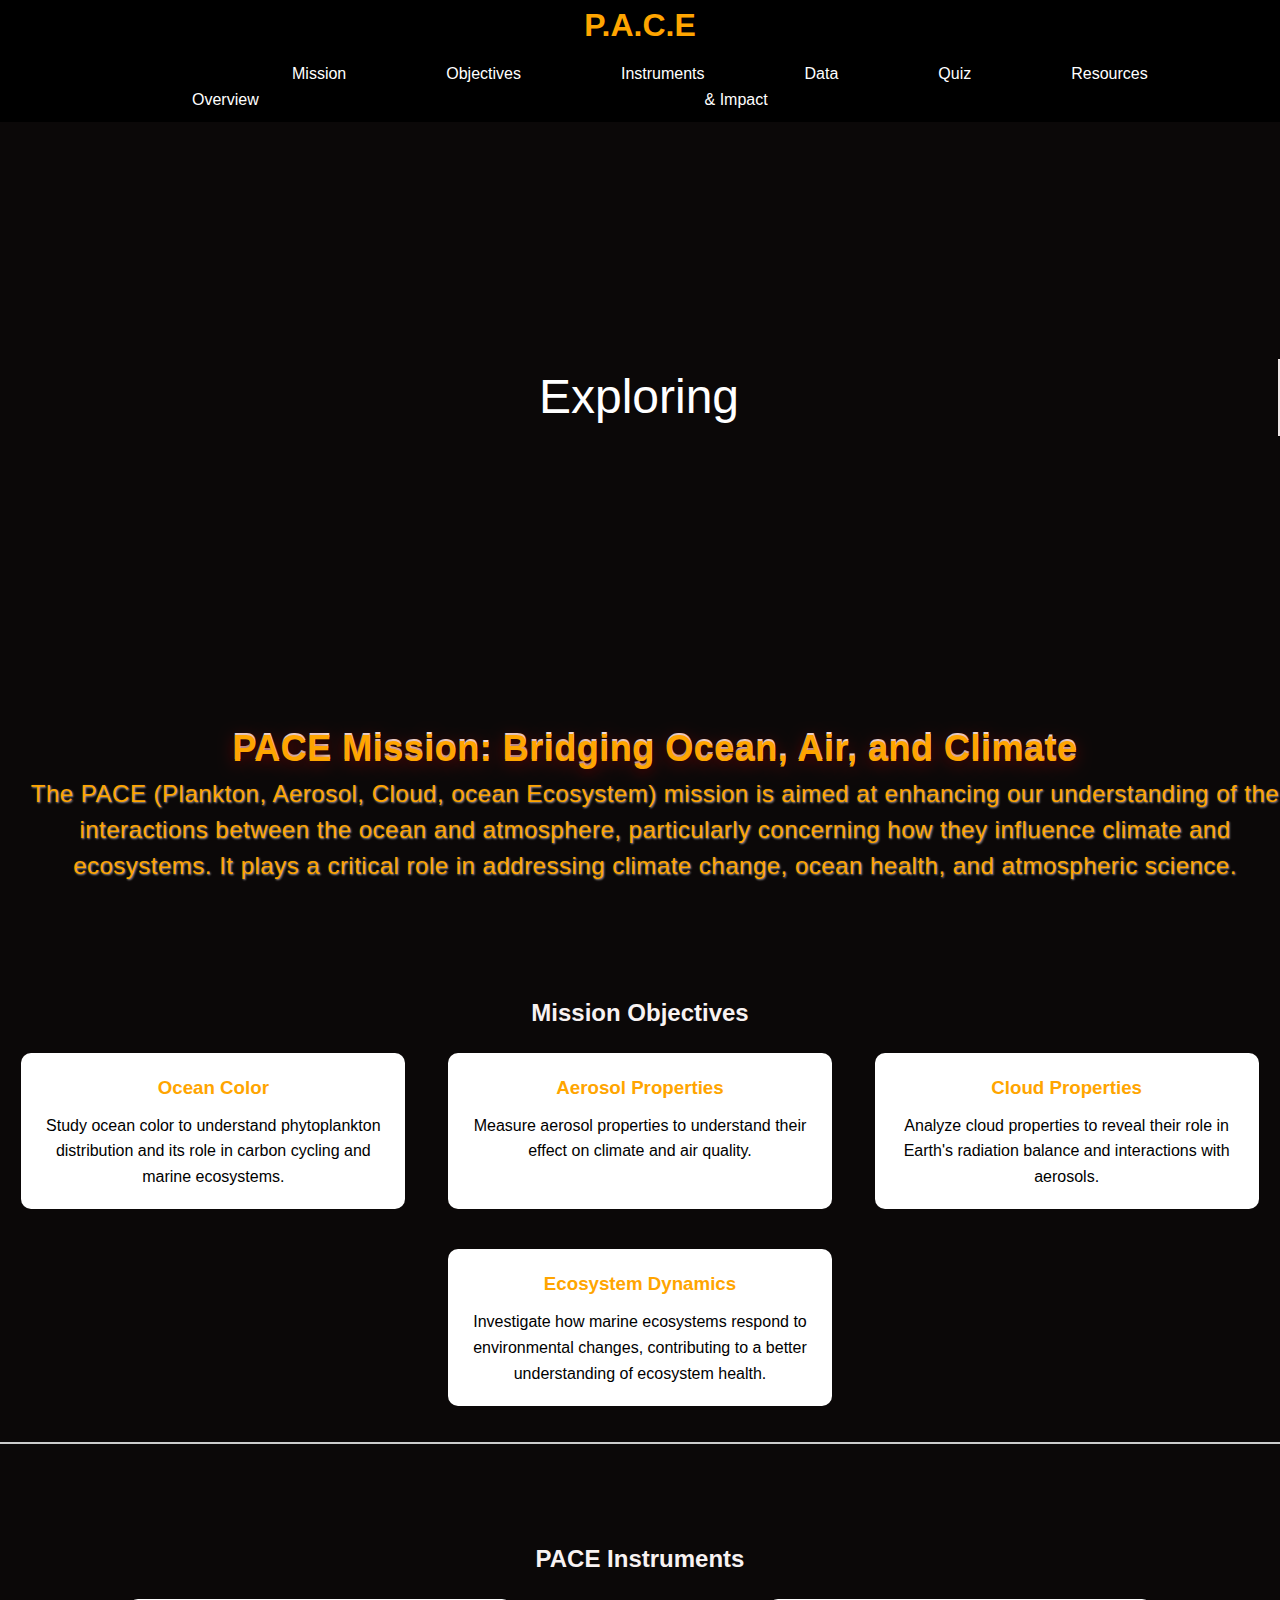
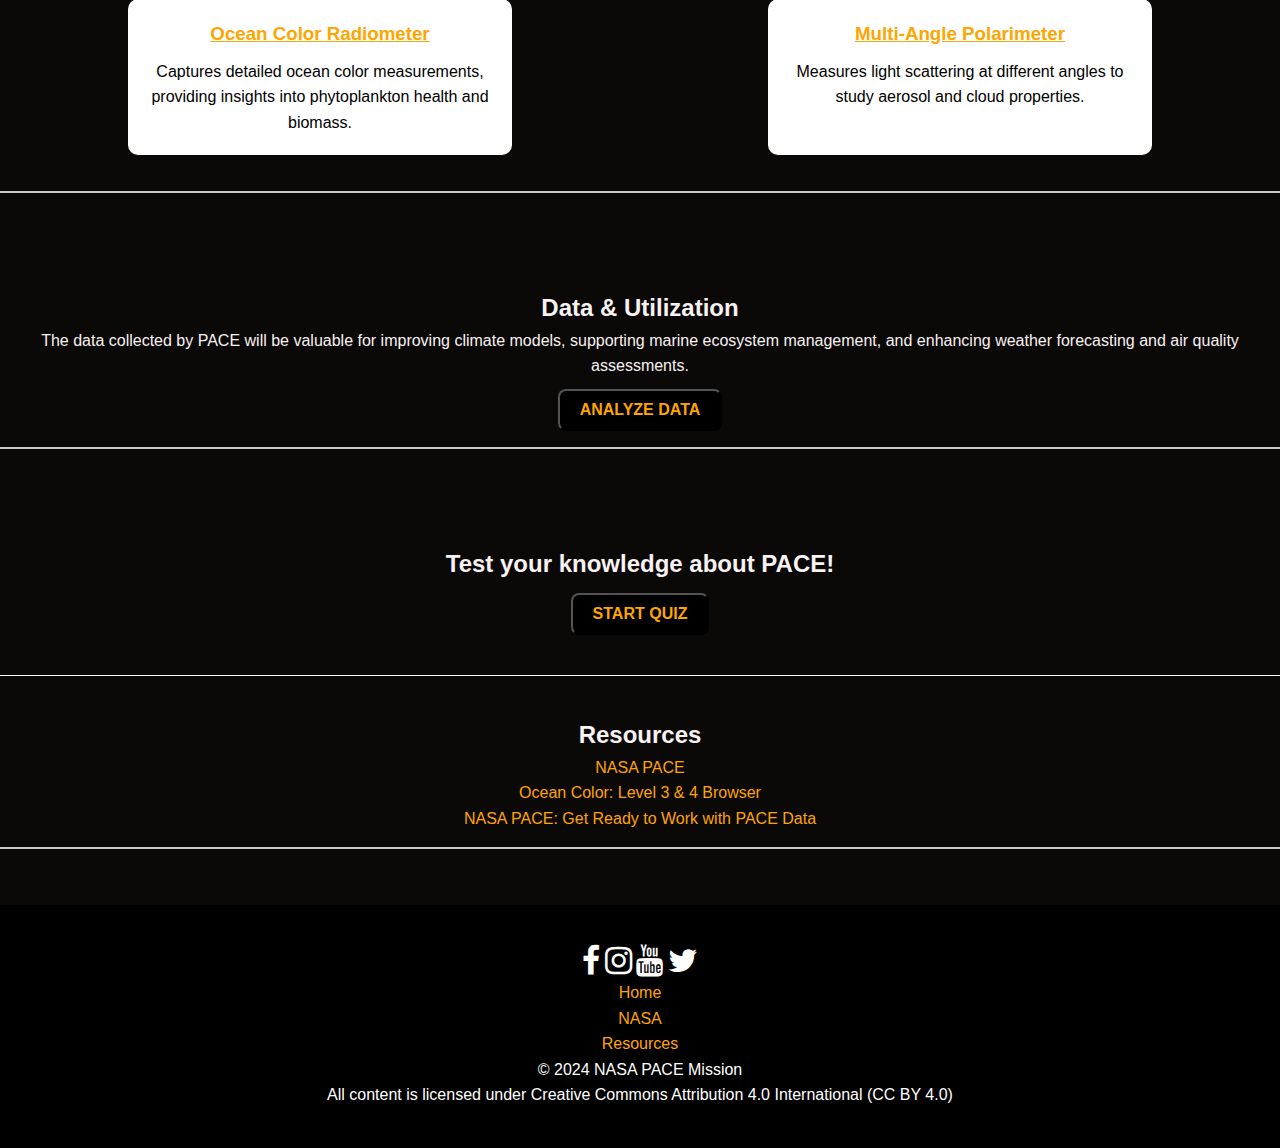
<file: index.html>
<!DOCTYPE html>
<html lang="en">
  <head>
    <meta charset="UTF-8" />
    <meta name="viewport" content="width=device-width, initial-scale=1.0" />
    <title>PACE Mission</title>
    <link rel="stylesheet" href="pacehome.css" />
    <link rel="stylesheet" href="header.css" />
  </head>
  <body>
    <!-- Header Section -->
    <header>
      <div class="container">
        <h1>P.A.C.E</h1>
        <nav class="navbar">
          <ul>
            <li>
              <a href="#overview" class="nav-item">Mission Overview</a>
            </li>
            <li><a href="#objectives" class="nav-item">Objectives</a></li>
            <li><a href="#instruments" class="nav-item">Instruments</a></li>
            <li><a href="#data-impact" class="nav-item">Data & Impact</a></li>
            <li><a href="#quiz" class="nav-item">Quiz</a></li>

            <li><a href="#resources" class="nav-item">Resources</a></li>
          </ul>
        </nav>
      </div>
    </header>

    <!-- Hero Section -->
    <section class="hero">
      <div class="text-appear" id="text-appear"></div>
      <script src="script.js"></script>
    </section>

    <!-- Mission Overview -->
    <section>
      <div class="overview">
        <h2 class="overviewheading">
          PACE Mission: Bridging Ocean, Air, and Climate
        </h2>
        <p>
          The PACE (Plankton, Aerosol, Cloud, ocean Ecosystem) mission is aimed
          at enhancing our understanding of the interactions between the ocean
          and atmosphere, particularly concerning how they influence climate and
          ecosystems. It plays a critical role in addressing climate change,
          ocean health, and atmospheric science.
        </p>
      </div>
    </section>

    <!-- Objectives -->
    <section id="objectives">
      <div class="container">
        <h2>Mission Objectives</h2>
        <div class="objectives-grid">
          <div class="objective">
            <h3>Ocean Color</h3>
            <p>
              Study ocean color to understand phytoplankton distribution and its
              role in carbon cycling and marine ecosystems.
            </p>
          </div>
          <div class="objective">
            <h3>Aerosol Properties</h3>
            <p>
              Measure aerosol properties to understand their effect on climate
              and air quality.
            </p>
          </div>
          <div class="objective">
            <h3>Cloud Properties</h3>
            <p>
              Analyze cloud properties to reveal their role in Earth's radiation
              balance and interactions with aerosols.
            </p>
          </div>
          <div class="objective">
            <h3>Ecosystem Dynamics</h3>
            <p>
              Investigate how marine ecosystems respond to environmental
              changes, contributing to a better understanding of ecosystem
              health.
            </p>
          </div>
        </div>
      </div>
      <hr class = "sectionbreak"/>
    </section>

    <!-- Instruments -->
    <section id="instruments">
      <div class="container">
        <h2>PACE Instruments</h2>
        <div class="instruments-grid">
          <div class="instrument">
            <h3><a href="ocd.html">Ocean Color Radiometer</a></h3>
            <p>
              Captures detailed ocean color measurements, providing insights
              into phytoplankton health and biomass.
            </p>
          </div>
          <div class="instrument">
            <h3><a href="mlp.html">Multi-Angle Polarimeter</a></h3>
            <p>
              Measures light scattering at different angles to study aerosol and
              cloud properties.
            </p>
          </div>
        </div>
      </div>
      <hr class = "sectionbreak"/>
    </section>

    <!-- Data & Impact -->
    <section id="data-impact">
      <div class="container">
        <h2>Data & Utilization</h2>
        <p>
          The data collected by PACE will be valuable for improving climate
          models, supporting marine ecosystem management, and enhancing weather
          forecasting and air quality assessments.
        </p>
      <button class="quizbtn"  style="margin-top: 10px ;"><a href="data.html">ANALYZE DATA</a></button>
        
      </div>
      <hr class = "sectionbreak"/>
    </section>
    <section id="quiz">
      <center>
      <h2>Test your knowledge about PACE!</h2>
      <button class="quizbtn" ><a href="quiz.html">START QUIZ</a></button>
    </section>

    <!-- Resources -->
    <section id="resources">
      <div class="container">
        <h2>Resources</h2>
        <ul>
        <li><a href = "https://pace.oceansciences.org/home.html">NASA PACE</a></li>
        <li><a href ="https://oceancolor.gsfc.nasa.gov/l3/">Ocean Color: Level 3 & 4 Browser</a></li>
        <li><a href ="https://pace.oceansciences.org/work_with_pace_data.html">NASA PACE: Get Ready to Work with PACE Data</a></li>
      </ul>
      </div>
      <hr />
    </section>

    <!-- Contact & Collaboration -->

    <!-- Footer -->
    <footer>
      <div id="footerclass"></div>
      <script src="footer.js"></script>
    </footer>
  </body>
</html>
</file>
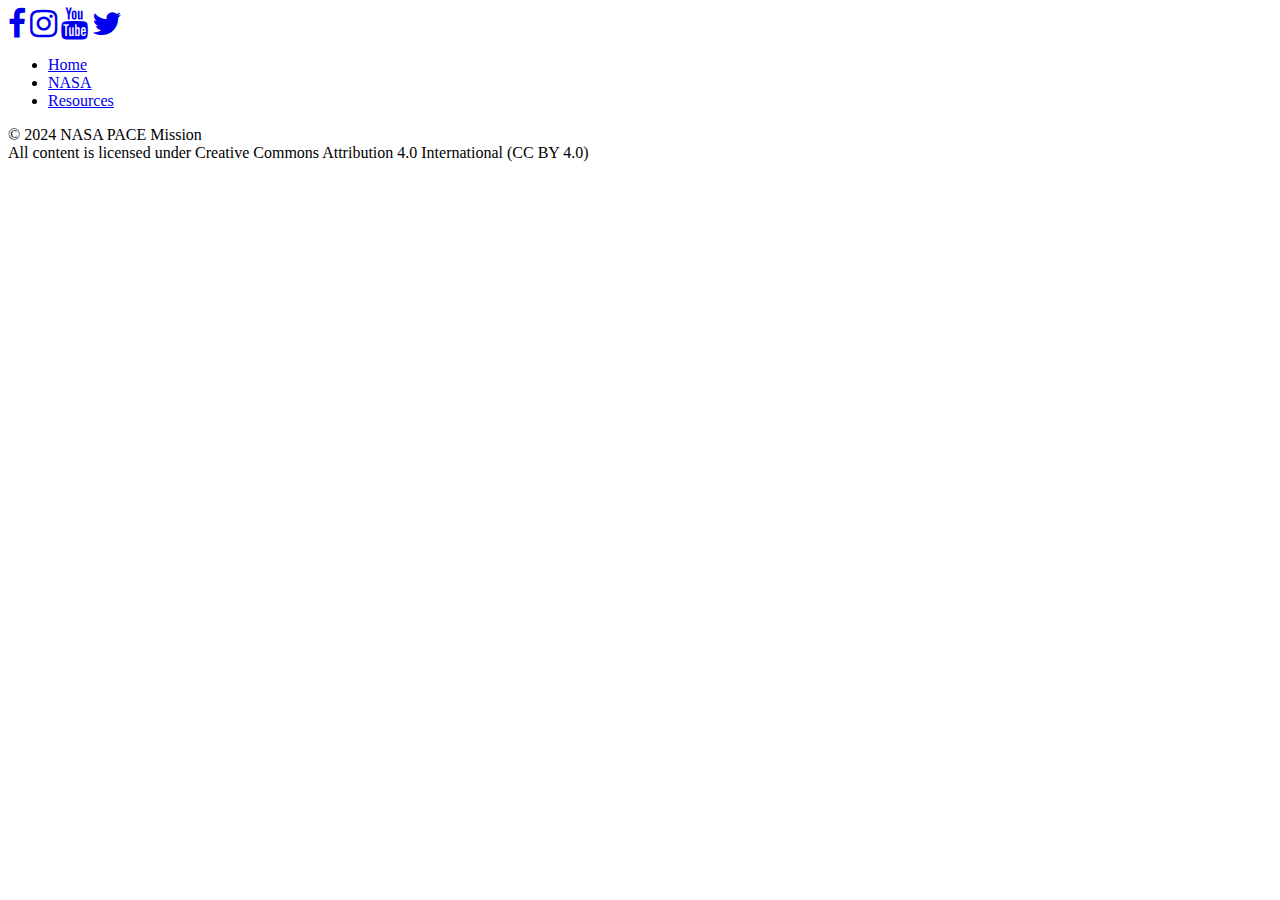
<file: footer.html>
<!--FONT AWESOME-->
<link rel="stylesheet" href="https://cdnjs.cloudflare.com/ajax/libs/font-awesome/4.7.0/css/font-awesome.min.css">

<!--GOOGLE FONTS-->
<link rel="preconnect" href="https://fonts.gstatic.com">
<link href="https://fonts.googleapis.com/css2?family=Fredoka+One&family=Play&display=swap" rel="stylesheet"> 
</head>
<body>
<footer>
<div class="footer">
<div class="row">
<a href="https://www.facebook.com/NASA/"><i class="fa fa-facebook fa-2x"></i></a>
<a href="https://www.instagram.com/nasa/"><i class="fa fa-instagram fa-2x"></i></a>
<a href="https://www.youtube.com/nasa"><i class="fa fa-youtube fa-2x"></i></a>
<a href="https://twitter.com/nasa"><i class="fa fa-twitter fa-2x"></i></a>
</div>

<div class="row">
<ul>
<li><a href="/pacemain/pacehome.html">Home</a></li>
<li><a href="https://www.nasa.gov/">NASA</a></li>
<li><a href="/pacemain/pacehome.html#resources">Resources</a></li>
</ul>
</div>

<div class="row">
  © 2024 NASA PACE Mission <br>
  All content is licensed under Creative Commons Attribution 4.0 International (CC BY 4.0)
</div>
</footer>
</file>
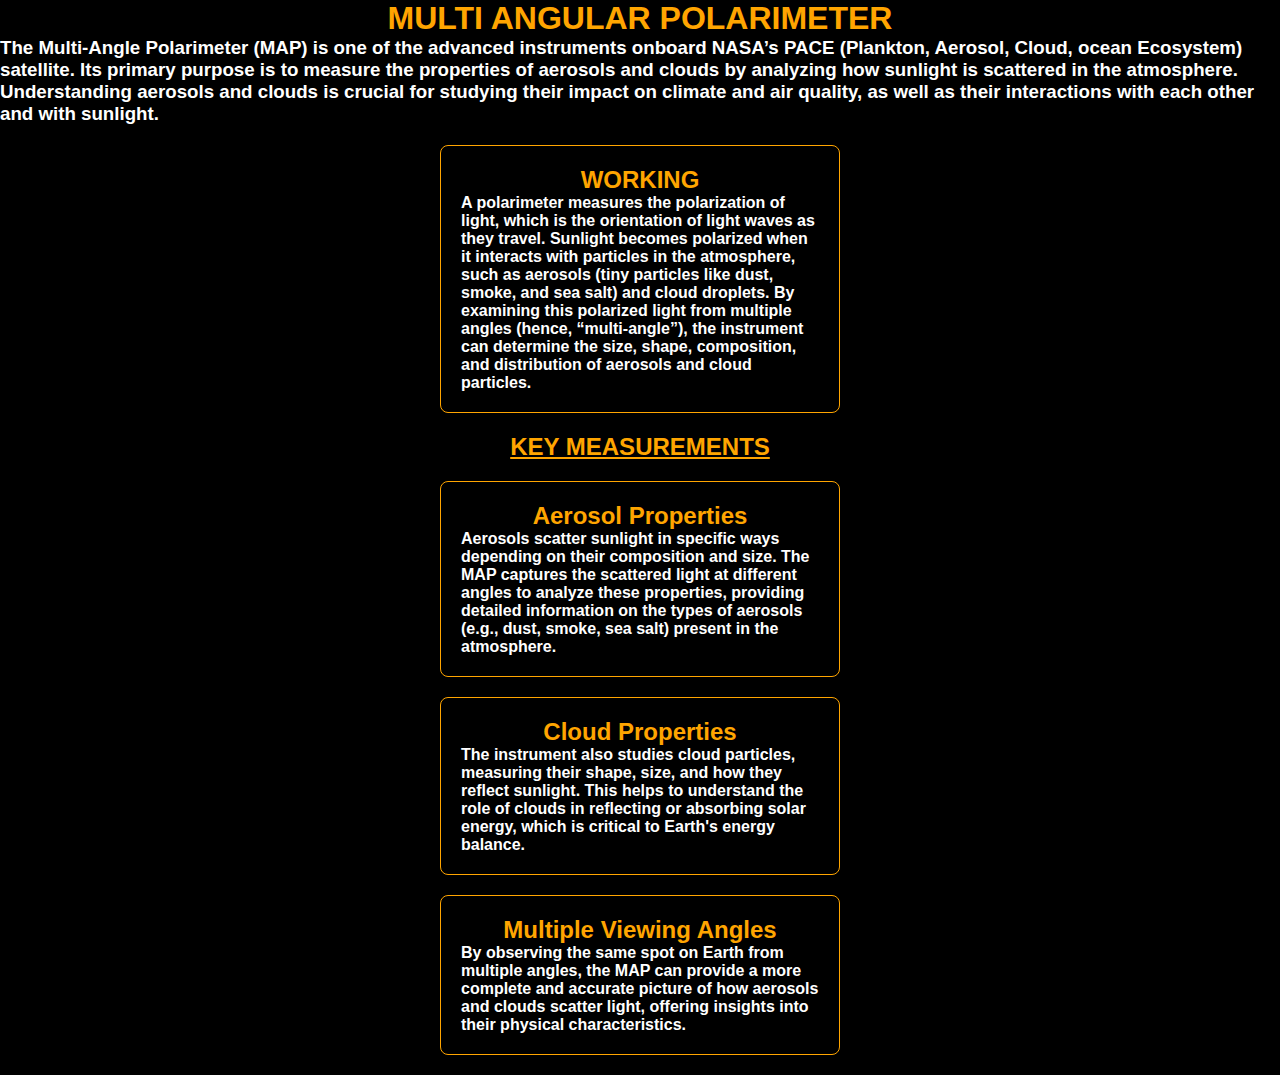
<file: mlp.html>
<!DOCTYPE html>
<html lang="en">
  <head>
    <meta charset="UTF-8" />
    <meta name="viewport" content="width=device-width, initial-scale=1.0" />
    <title>Multipolarimeter</title>
    <link rel="stylesheet" href="mlp.css" />
  </head>

  <body>
    <center>
      <h1>MULTI ANGULAR POLARIMETER</h1>
    </center>
    <h3>
      The Multi-Angle Polarimeter (MAP) is one of the advanced instruments
      onboard NASA’s PACE (Plankton, Aerosol, Cloud, ocean Ecosystem) satellite.
      Its primary purpose is to measure the properties of aerosols and clouds by
      analyzing how sunlight is scattered in the atmosphere. Understanding
      aerosols and clouds is crucial for studying their impact on climate and
      air quality, as well as their interactions with each other and with
      sunlight.
    </h3>
    <div class="card">
      <h2>WORKING</h2>
      <h3>
        A polarimeter measures the polarization of light, which is the
        orientation of light waves as they travel. Sunlight becomes polarized
        when it interacts with particles in the atmosphere, such as aerosols
        (tiny particles like dust, smoke, and sea salt) and cloud droplets. By
        examining this polarized light from multiple angles (hence,
        “multi-angle”), the instrument can determine the size, shape,
        composition, and distribution of aerosols and cloud particles.
      </h3>
    </div>

    <h2 style="text-decoration: underline">KEY MEASUREMENTS</h2>
    <div class="card">
      <h2>Aerosol Properties</h2>
      <h3>
        Aerosols scatter sunlight in specific ways depending on their
        composition and size. The MAP captures the scattered light at different
        angles to analyze these properties, providing detailed information on
        the types of aerosols (e.g., dust, smoke, sea salt) present in the
        atmosphere.
      </h3>
    </div>
    <div class="card">
      <h2>Cloud Properties</h2>
      <h3>
        The instrument also studies cloud particles, measuring their shape,
        size, and how they reflect sunlight. This helps to understand the role
        of clouds in reflecting or absorbing solar energy, which is critical to
        Earth's energy balance.
      </h3>
    </div>
    <div class="card">
      <h2>Multiple Viewing Angles</h2>

      <h3>
        By observing the same spot on Earth from multiple angles, the MAP can
        provide a more complete and accurate picture of how aerosols and clouds
        scatter light, offering insights into their physical characteristics.
      </h3>
    </div>
  </body>
</html>
</file>
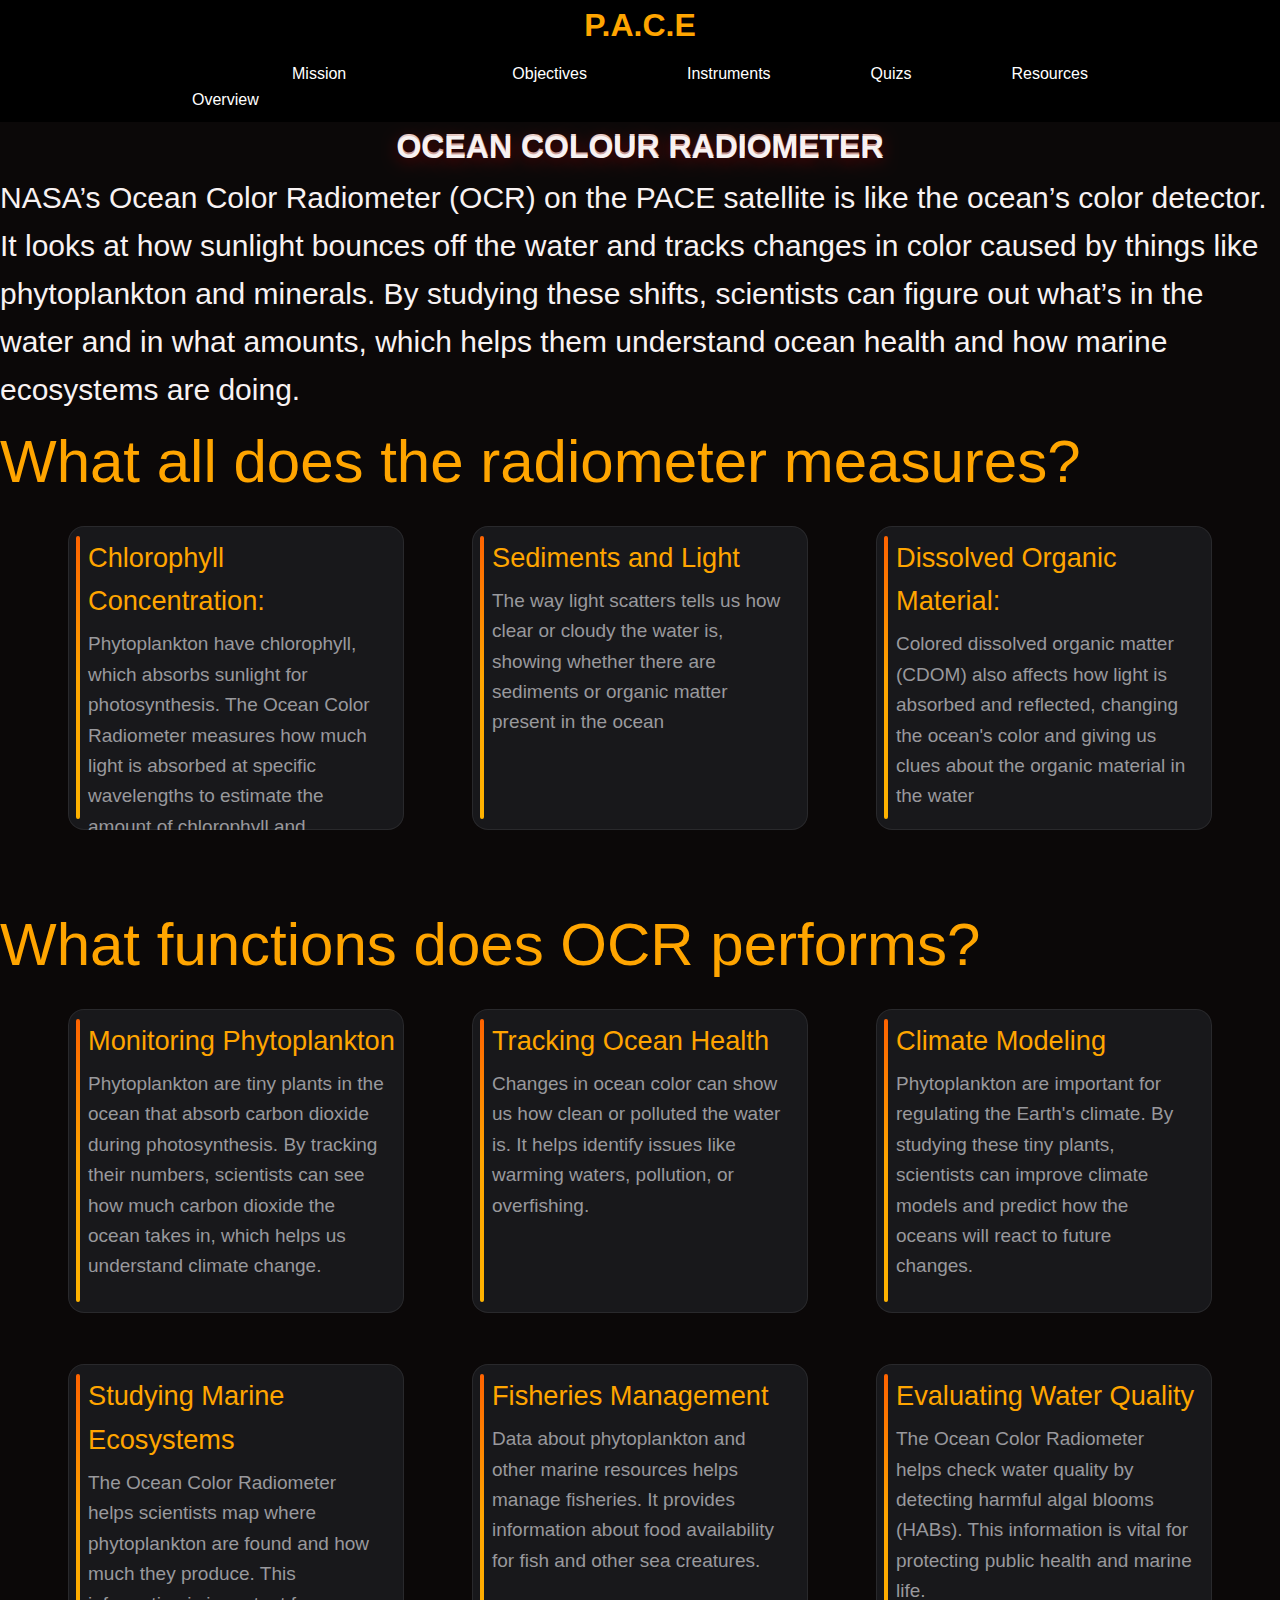
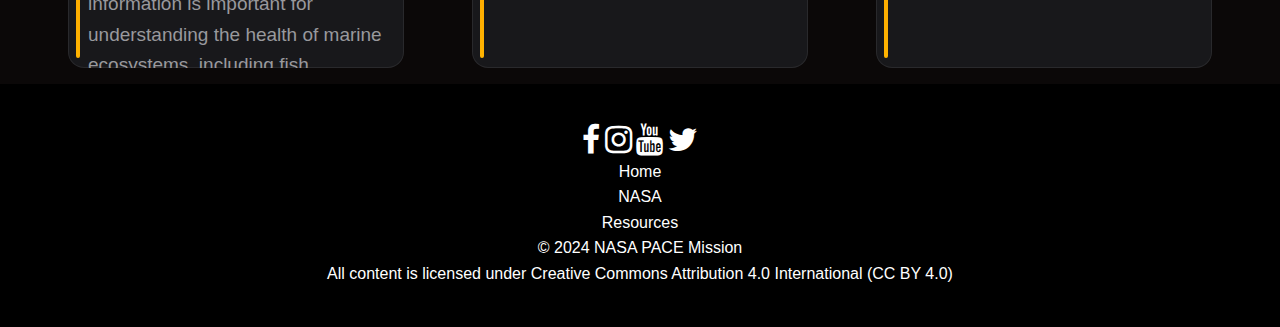
<file: ocd.html>
<!DOCTYPE html>
<html lang="en">
  <head>
    <meta charset="UTF-8" />
    <meta name="viewport" content="width=device-width, initial-scale=1.0" />
    <title>PACE Mission</title>
    <link rel="stylesheet" href="ocd.css" />
    <link rel="stylesheet" href="header.css" />
  </head>
  <body>
    <header>
      <div class="container">
        <h1>P.A.C.E</h1>
        <nav class="navbar">
          <ul>
            <li>
              <a href="/pacemain/pacehome.html#overview" class="nav-item"
                >Mission Overview</a
              >
            </li>
            <li>
              <a href="/pacemain/pacehome.html#objectives" class="nav-item"
                >Objectives</a
              >
            </li>
            <li>
              <a href="/pacemain/pacehome.html#instruments" class="nav-item"
                >Instruments</a
              >
            </li>
            <li>
              <a href="/pacemain/pacehome.html#data-impact" class="nav-item"
                >Quizs</a
              >
            </li>
            <li>
              <a href="/pacemain/pacehome.html#resources" class="nav-item"
                >Resources</a
              >
            </li>
          </ul>
        </nav>
      </div>
    </header>
    <h1 class="highlighted-text-shadow">OCEAN COLOUR RADIOMETER</h1>
    <h3 class="text">
      NASA’s Ocean Color Radiometer (OCR) on the PACE satellite is like the
      ocean’s color detector. It looks at how sunlight bounces off the water and
      tracks changes in color caused by things like phytoplankton and minerals.
      By studying these shifts, scientists can figure out what’s in the water
      and in what amounts, which helps them understand ocean health and how
      marine ecosystems are doing.
    </h3>

    <p style="color: orange" class="query">
      What all does the radiometer measures?
    </p>

    <div class="notification-container">
      <div class="notification">
        <div class="notiglow"></div>
        <div class="notiborderglow"></div>
        <div class="notititle">Chlorophyll Concentration:</div>
        <div class="notibody">
          Phytoplankton have chlorophyll, which absorbs sunlight for
          photosynthesis. The Ocean Color Radiometer measures how much light is
          absorbed at specific wavelengths to estimate the amount of chlorophyll
          and phytoplankton in the water
        </div>
      </div>
      <div class="notification">
        <div class="notiglow"></div>
        <div class="notiborderglow"></div>
        <div class="notititle">Sediments and Light</div>
        <div class="notibody">
          The way light scatters tells us how clear or cloudy the water is,
          showing whether there are sediments or organic matter present in the
          ocean
        </div>
      </div>
      <div class="notification">
        <div class="notiglow"></div>
        <div class="notiborderglow"></div>
        <div class="notititle">Dissolved Organic Material:</div>
        <div class="notibody">
          Colored dissolved organic matter (CDOM) also affects how light is
          absorbed and reflected, changing the ocean's color and giving us clues
          about the organic material in the water
        </div>
      </div>
    </div>
    <br /><br />

    <p style="color: orange" class="query">What functions does OCR performs?</p>

    <div class="notification-container">
      <div>
        <div class="notification">
          <div class="notiglow"></div>
          <div class="notiborderglow"></div>
          <div class="notititle">Monitoring Phytoplankton</div>
          <div class="notibody">
            Phytoplankton are tiny plants in the ocean that absorb carbon
            dioxide during photosynthesis. By tracking their numbers, scientists
            can see how much carbon dioxide the ocean takes in, which helps us
            understand climate change.
          </div>
        </div>
        <br /><br />
        <div class="notification">
          <div class="notiglow"></div>
          <div class="notiborderglow"></div>
          <div class="notititle">Studying Marine Ecosystems</div>
          <div class="notibody">
            The Ocean Color Radiometer helps scientists map where phytoplankton
            are found and how much they produce. This information is important
            for understanding the health of marine ecosystems, including fish
            populations.
          </div>
        </div>
      </div>

      <div>
        <div class="notification">
          <div class="notiglow"></div>
          <div class="notiborderglow"></div>
          <div class="notititle">Tracking Ocean Health</div>
          <div class="notibody">
            Changes in ocean color can show us how clean or polluted the water
            is. It helps identify issues like warming waters, pollution, or
            overfishing.
          </div>
        </div>
        <br /><br />
        <div class="notification">
          <div class="notiglow"></div>
          <div class="notiborderglow"></div>
          <div class="notititle">Fisheries Management</div>
          <div class="notibody">
            Data about phytoplankton and other marine resources helps manage
            fisheries. It provides information about food availability for fish
            and other sea creatures.
          </div>
        </div>
      </div>

      <div>
        <div class="notification">
          <div class="notiglow"></div>
          <div class="notiborderglow"></div>
          <div class="notititle">Climate Modeling</div>
          <div class="notibody">
            Phytoplankton are important for regulating the Earth's climate. By
            studying these tiny plants, scientists can improve climate models
            and predict how the oceans will react to future changes.
          </div>
        </div>
        <br /><br />
        <div class="notification">
          <div class="notiglow"></div>
          <div class="notiborderglow"></div>
          <div class="notititle">Evaluating Water Quality</div>
          <div class="notibody">
            The Ocean Color Radiometer helps check water quality by detecting
            harmful algal blooms (HABs). This information is vital for
            protecting public health and marine life.
          </div>
        </div>
      </div>
    </div>
    <footer>
      <div id="footerclass"></div>
      <script src="footer.js"></script>
    </footer>
  </body>
</html>
</file>
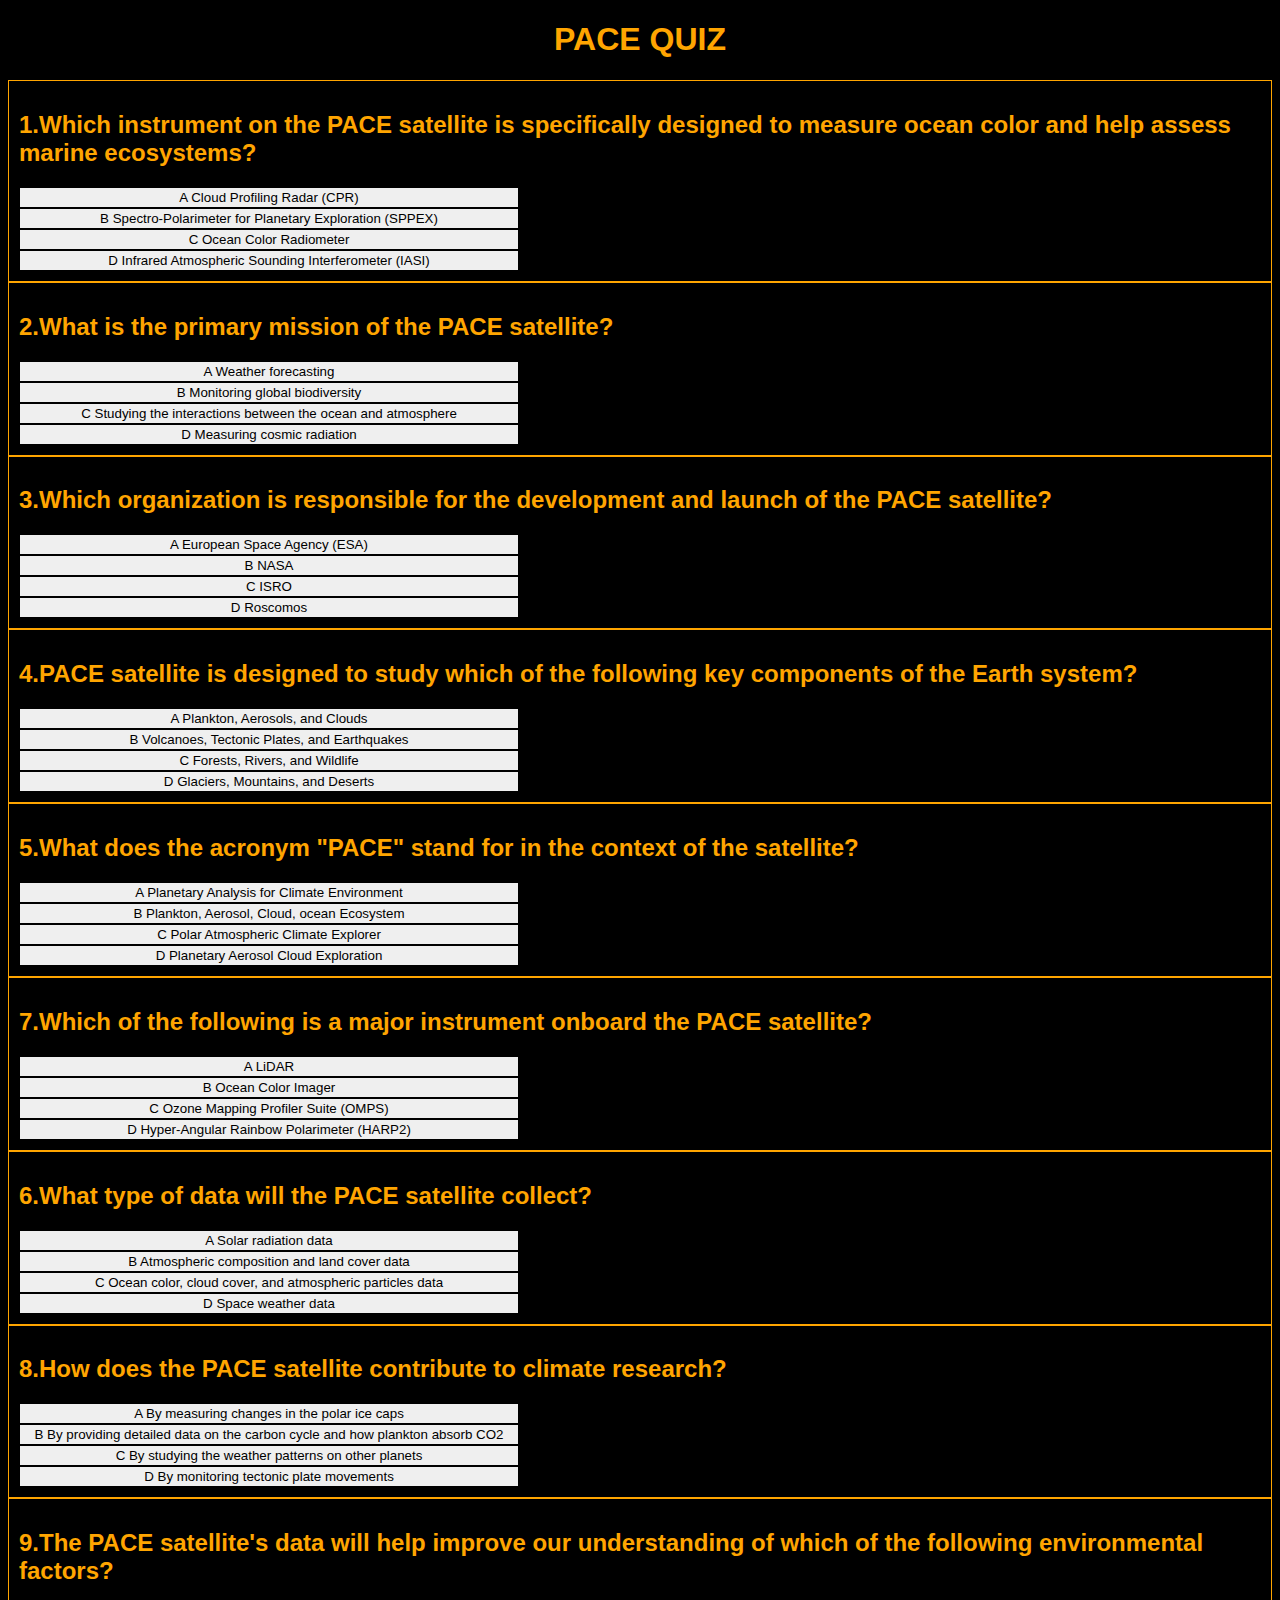
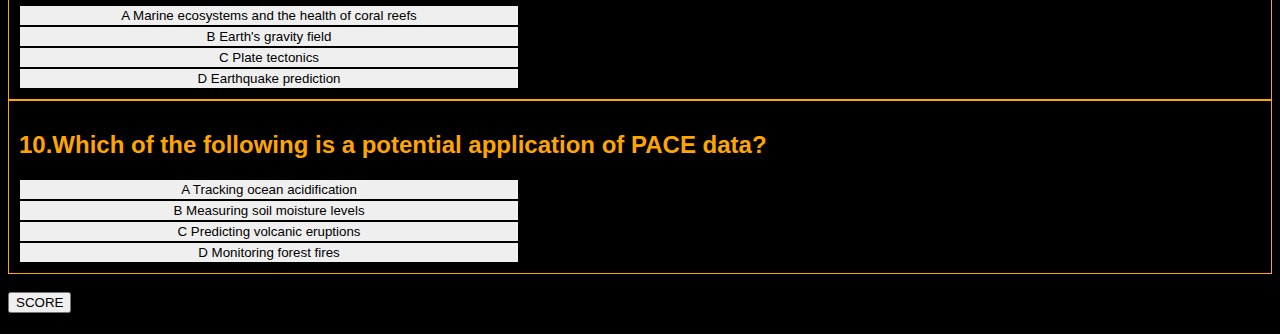
<file: quiz.html>
<!DOCTYPE html>
<html lang="en">
<head>
    <meta charset="UTF-8">
    <meta name="viewport" content="width=device-width, initial-scale=1.0">
    <title>PACE QUIZ</title>
    <link rel="stylesheet" href="quiz.css">
</head>
<body>
<header>
<center>
<h1>PACE QUIZ</h1>
</center>
</header>
<div class="questionlist">
<div class="questions">
    <h2>1.Which instrument on the PACE satellite is specifically designed to measure ocean color and help assess marine ecosystems?</h2>
    <button class="btn" onclick="checkAnswer(this, 'incorrect')">A   Cloud Profiling Radar (CPR)</button>
    <button class="btn" onclick="checkAnswer(this, 'incorrect')">B   Spectro-Polarimeter for Planetary Exploration (SPPEX)</button>
    <button class="btn" onclick="checkAnswer(this, 'correct')">C   Ocean Color Radiometer</button>
    <button class="btn" onclick="checkAnswer(this, 'incorrect')">D   Infrared Atmospheric Sounding Interferometer (IASI)</button>
</div>
<div class="questions">
    <h2>2.What is the primary mission of the PACE satellite?</h2>
    <button class="btn" onclick="checkAnswer(this, 'incorrect')">A   Weather forecasting</button>
    <button class="btn" onclick="checkAnswer(this, 'incorrect')">B   Monitoring global biodiversity</button>
    <button class="btn" onclick="checkAnswer(this, 'correct')">C   Studying the interactions between the ocean and atmosphere</button>
    <button class="btn" onclick="checkAnswer(this, 'incorrect')">D   Measuring cosmic radiation</button>
</div>
<div class="questions">
    <h2>3.Which organization is responsible for the development and launch of the PACE satellite?</h2>
    <button class="btn" onclick="checkAnswer(this, 'incorrect')">A   European Space Agency (ESA)</button>
    <button class="btn" onclick="checkAnswer(this, 'correct')">B   NASA</button>
    <button class="btn" onclick="checkAnswer(this, 'incorrect')">C   ISRO</button>
    <button class="btn" onclick="checkAnswer(this, 'incorrect')">D   Roscomos</button>
</div>
<div class="questions">
    <h2>4.PACE satellite is designed to study which of the following key components of the Earth system?</h2>
    <button class="btn" onclick="checkAnswer(this, 'correct')">A   Plankton, Aerosols, and Clouds</button>
    <button class="btn" onclick="checkAnswer(this, 'incorrect')">B   Volcanoes, Tectonic Plates, and Earthquakes</button>
    <button class="btn" onclick="checkAnswer(this, 'incorrect')">C   Forests, Rivers, and Wildlife</button>
    <button class="btn" onclick="checkAnswer(this, 'incorrect')">D   Glaciers, Mountains, and Deserts</button>
</div>
<div class="questions">
    <h2>5.What does the acronym "PACE" stand for in the context of the satellite?</h2>
    <button class="btn" onclick="checkAnswer(this, 'incorrect')">A   Planetary Analysis for Climate Environment</button>
    <button class="btn" onclick="checkAnswer(this, 'correct')">B   Plankton, Aerosol, Cloud, ocean Ecosystem</button>
    <button class="btn" onclick="checkAnswer(this, 'incorrect')">C   Polar Atmospheric Climate Explorer</button>
    <button class="btn" onclick="checkAnswer(this, 'incorrect')">D   Planetary Aerosol Cloud Exploration</button>
</div>
<div class="questions">
    
    <h2>7.Which of the following is a major instrument onboard the PACE satellite?</h2>
    <button class="btn" onclick="checkAnswer(this, 'incorrect')">A   LiDAR</button>
    <button class="btn" onclick="checkAnswer(this, 'incorrect')">B   Ocean Color Imager</button>
    <button class="btn" onclick="checkAnswer(this, 'incorrect')">C   Ozone Mapping Profiler Suite (OMPS)</button>
    <button class="btn" onclick="checkAnswer(this, 'correct')">D   Hyper-Angular Rainbow Polarimeter (HARP2)</button>
</div>
<div class="questions">
    <h2>6.What type of data will the PACE satellite collect?</h2>
    <button class="btn" onclick="checkAnswer(this, 'incorrect')">A   Solar radiation data</button>
    <button class="btn" onclick="checkAnswer(this, 'incorrect')">B   Atmospheric composition and land cover data</button>
    <button class="btn" onclick="checkAnswer(this, 'correct')">C   Ocean color, cloud cover, and atmospheric particles data</button>
    <button class="btn" onclick="checkAnswer(this, 'incorrect')">D   Space weather data</button>
</div>
<div class="questions">
    <h2>8.How does the PACE satellite contribute to climate research?</h2>
    <button class="btn" onclick="checkAnswer(this, 'incorrect')">A   By measuring changes in the polar ice caps</button>
    <button class="btn" onclick="checkAnswer(this, 'correct')">B   By providing detailed data on the carbon cycle and how plankton absorb CO2</button>
    <button class="btn" onclick="checkAnswer(this, 'incorrect')">C   By studying the weather patterns on other planets</button>
    <button class="btn" onclick="checkAnswer(this, 'incorrect')">D   By monitoring tectonic plate movements</button>
</div>
<div class="questions">
    <h2>9.The PACE satellite's data will help improve our understanding of which of the following environmental factors?</h2>
    <button class="btn" onclick="checkAnswer(this, 'correct')">A   Marine ecosystems and the health of coral reefs</button>
    <button class="btn" onclick="checkAnswer(this, 'incorrect')">B   Earth's gravity field</button>
    <button class="btn" onclick="checkAnswer(this, 'incorrect')">C   Plate tectonics</button>
    <button class="btn" onclick="checkAnswer(this, 'incorrect')">D   Earthquake prediction</button>
</div>
<div class="questions">
    <h2>10.Which of the following is a potential application of PACE data?</h2>
    <button class="btn" onclick="checkAnswer(this, 'correct')">A   Tracking ocean acidification</button>
    <button class="btn" onclick="checkAnswer(this, 'incorrect')">B   Measuring soil moisture levels</button>
    <button class="btn" onclick="checkAnswer(this, 'incorrect')">C   Predicting volcanic eruptions</button>
    <button class="btn" onclick="checkAnswer(this, 'incorrect')">D   Monitoring forest fires</button>
</div>
<br>
<button onclick="showscore()">SCORE</button>
<h1 id="result" style="color: whitesmoke"></h3>
<script src="quiz.js"></script>
</body>
</file>
<file: pacehome.css>
.text-appear {
    font-size: 3em;
    white-space: nowrap;
    overflow: hidden;
    border-right: 2px solid rgb(237, 229, 229);
    width: 0;
    opacity: 0;
    transition: opacity 0.3s ease-in-out;
}
.overview {
    color: orange; /* Main text color */
    font-size: 1.5rem; /* Larger font size */
    font-weight: 400;
    text-shadow: 
      1px 1px 2px rgba(220, 213, 213, 0.7); /* Dark shadow for depth */

    letter-spacing: 0.5px; /* Slightly increased spacing between letters */
    line-height: 1.5; /* Improved line height for readability */
    margin: 10px 0 30px 30px; /* Space above and below */
  }
  
  @layer demo {
    .overviewheading {
      text-align: center;
  
      text-shadow:
        /* regular text-shadow */
        0 .15ch 15px var(--shadow),
        /* text-shadow highlight */
        0 -2px 0 var(--highlight);
    }
  }
  
  @layer demo.support {
    :root {
      --hue: 30; /* Change to orange hue */
      --bg: oklch(35% .3 var(--hue)); /* Background with orange */
      --text: oklch(85% .1 var(--hue)); /* Text with orange */
      --shadow: oklch(25% .2 var(--hue)); /* Shadow with orange */
      --highlight: oklch(98% .05 var(--hue));
    }
  }
section {
        padding: 2rem 0; 
        position: relative; 
      }

      hr {
        border: 0;
        height: 2px; 
        background-color: #ccc;
        margin: 1rem 0; 
      }




/* Hero Section */
.hero {
    background: url('https://www.nasa.gov/sites/default/files/thumbnails/image/pace-hero-image.jpg') no-repeat center center/cover;
    height: 550px;
    color: white;
    text-align: center;
    display: flex;
    align-items: center;
    justify-content: center;
    flex-direction: column;
}

.hero h2 {
    font-size: 3em;
}

.hero p {
    font-size: 1.5em;
    width: 60%;
    margin: 20px auto;
}

.hero .btn {
    background: #007BFF;
    color: white;
    padding: 10px 20px;
    text-decoration: none;
    font-size: 1.2em;
    margin-top: 20px;
}

.hero .btn:hover {
    background: #0056b3;
}

/* Section Styles */
section {
    padding: 40px 0;
    text-align: center;
}

#objectives .objectives-grid,
#instruments .instruments-grid {
    display: flex;
    justify-content: space-around;
    flex-wrap: wrap;
}
.objective p{
    color: black;
}
.objective h3
{
    color: orange;
}
.instrument p{
    color: black;
}
.instrument a
{
    color: orange;
}
.objective, .instrument {
    background: white;
    padding: 20px;
    margin: 20px;
    border-radius: 10px;
    width: 30%;
}

.objective h3, .instrument h3 {
    margin-bottom: 10px;
}

form {
    margin-top: 20px;
}

form input[type="email"] {
    padding: 10px;
    width: 60%;
    border-radius: 5px;
    border: 1px solid #ddd;
}

form button {
    padding: 10px 20px;
    background: #007BFF;
    color: white;
    border: none;
    border-radius: 5px;
    cursor: pointer;
}

form button:hover {
    background: #0056b3;
}
/*
.section-break {
    position: relative; 
    height: 4px; 
    margin: 30px 0; 
    overflow: hidden; 
  }

  .section-break::before {
    content: '';
    position: absolute;
    top: 50%; 
    left: 0;
    height: 8px; 
    width: 100%; 
    background: linear-gradient(to right, rgba(255, 165, 0, 0.8), rgba(255, 165, 0, 0.8));
    transform: translateY(-50%);
  }
  
 
  .sectionbreak::after {
    content: '';
    position: absolute;
    top: 50%; 
    left: 0;
    height: 4px; 
    width: 100%; 
    background: linear-gradient(to right, transparent, rgba(255, 165, 0, 0.8), transparent);
    transform: translateY(-50%);
  }*/

/* Footer */
footer {
    background: #000;
    color: #fff;
    text-align: center;
    padding: 20px 0;
}

footer a {
    color: #fff;
    text-decoration: none;
}

footer a:hover {
    text-decoration: underline;
}
.quizbtn {
    padding: 10px 20px;
    font-size: 16px;
    border: 1pxs solid orange;
    border-radius: 8px;
    color:orange;
    font-weight: bolder;
    background-color: black;
    cursor: pointer;
    box-shadow: orange;
    transition: all 0.3s ease;
    outline: none;
    text-decoration: none;
  }
  
  .quizbtn:hover {
    animation: glow-animation 1s infinite alternate;
  }
  
  .quizbtn a{
    text-decoration: none;
    color: orange;
  }

  @keyframes glow-animation {
    0% {
      box-shadow: orange, orange;
    }
    100% {
      box-shadow: 0 0 20px rgba(234, 133, 0, 0.9), 0 0 30px rgba(98, 0, 234, 0.9);
    }
  }
  ul li{
    list-style-type: none;

  }
  ul li a{
    color: orange;
    text-decoration: none;
  }
  #quiz
  {
    border-bottom: 1px solid white;
  }
  #quiz h2
  {
    padding-bottom: 10px;
  }
</file>
<file: header.css>
* {
  margin: 0;
  padding: 0;
  box-sizing: border-box;
  font-family: 'Gill Sans', 'Gill Sans MT', Calibri, 'Trebuchet MS', sans-serif;


}

body {
  font-family: 'Arial', sans-serif;
  line-height: 1.6;
  background-color: #0b0808;
  color: #f8f2f2;
}

.container {
  display: flex;
  flex-direction: column;
  justify-content: space-between;
  align-items: center;
  width: 100%;
  margin: auto;
  overflow: hidden;
  /*
  background: linear-gradient(
      90deg, 
      rgba(30, 30, 30, 1) 0%,  
      rgba(156, 155, 191, 0.7) 50%, 
      rgba(30, 30, 30, 1) 100%
  );*/
}
.container h1{
  color: orange;
  display: block;
  float: left;
}
header {
  background: #000;
  color: #fff;
  position: sticky;
  top: 0;
  z-index: 1000;
}
.navbar{
  display: flex;
  flex-direction: row;
  justify-content:space-around;
  align-items:center;
  width: 100%;
  padding: 10px 0;
  margin: auto;
  overflow: hidden;
  display: block;
  float: left;
}

.nav-item{
  text-shadow: 2px 2px 10px rgba(0, 0, 0, 0.3);
  transition: transform 0.3s ease-in-out, text-shadow 0.3s ease-in-out, color 0.3s ease-in-out;
  padding-left: 100px;
  color: white;
  text-decoration: none;

}

.nav-item:hover {
  transform: scale(1.1);
  text-shadow: 4px 4px 20px rgba(0, 0, 0, 0.5);
  color: #d69900;
}
header h1 {
  text-align: center;
}


/*
.pacelogo{
  width: 50px;
  height : 50px;
  z-index : 1;
  padding-left: 5rem;
  border-radius: 50%;

  
}*/

header nav ul {
  list-style: none;
  padding-left: 15%;
  padding-right: 15%;
  text-align:justify;
  display: flex;

}
</file>
<file: mlp.css>
* {
  margin: 0;
  padding: 0;
  box-sizing: border-box;
  font-family: 'Gill Sans', 'Gill Sans MT', Calibri, 'Trebuchet MS', sans-serif;

}
body
{
  color:white;
  background-color: black;
}
h1
{
  color:orange;
}

h2
{
  color:orange;
  text-align: center;
}
.card {
  background-color: rgba(0, 0, 0, 0.169); 
  border: 1px solid orange; 
  border-radius: 8px;     
  box-shadow: 0 4px 8px rgba(0, 0, 0, 0);
  padding: 20px;          
  margin-bottom: 20px;     
  margin: 20px auto; 
  max-width: 400px;   
  transition: all 0.3s ease;
  outline: none;     
}

.card h3
{
  margin: 0; 
  color: white;
  font-size: 16px;
  .glow-button:hover {
      animation: glow-animation 1s infinite alternate;
    }
}
.card:hover 
{
  animation: glow-animation 1s infinite alternate;
}
@keyframes glow-animation 
{
      0% 
      {
        box-shadow: 0 0 5px rgb(255, 174, 0), 0 0 10px rgb(255, 174, 0);
      }
      100% 
      {
        box-shadow: 0 0 20px rgb(255, 174, 0), 0 0 30px rgb(255, 174, 0),;
      }
}
</file>
<file: ocd.css>
*{
  font-family: 'Gill Sans', 'Gill Sans MT', Calibri, 'Trebuchet MS', sans-serif;
}

.notification-container {
  display: flex;
  flex-wrap: wrap;
  gap: 1rem; 
  justify-content: space-evenly;
  padding: 1rem;
}
.notification {
  display: flex;
  flex-direction: column;
  isolation: isolate;
  position: relative;
  width: 21rem;
  height: 19rem;
  background: #29292c;
  border-radius: 1rem;
  overflow: hidden;
  font-family: 'Gill Sans', 'Gill Sans MT', Calibri, 'Trebuchet MS', sans-serif;
  font-size: 19px;
  --gradient: linear-gradient(to bottom, #ff6300, #ffa500, #ffb300);
  --color: #ffa500;
}
.text{
  size:19px;
  font-weight: 400;
}

.notification:before {
  position: absolute;
  content: "";
  inset: 0.0625rem;
  border-radius: 0.9375rem;
  background: #18181b;
  z-index: 2
}

.notification:after {
  position: absolute;
  content: "";
  width: 0.25rem;
  inset: 0.65rem auto 0.65rem 0.5rem;
  border-radius: 0.125rem;
  background: var(--gradient);
  transition: transform 300ms ease;
  z-index: 4;
}

.notification:hover:after {
  transform: translateX(0.15rem)
}

.notititle {
  color: var(--color);
  padding: 0.65rem 0.25rem 0.4rem 1.25rem;
  font-weight: 500;
  font-size: 1.7rem;
  transition: transform 300ms ease;
  z-index: 5;
}

.notification:hover .notititle {
  transform: translateX(0.15rem)
}

.notibody {
  color: #99999d;
  padding: 0 1.25rem;
  transition: transform 300ms ease;
  z-index: 5;
}

.notification:hover .notibody {
  transform: translateX(0.25rem)
}

.notiglow,
.notiborderglow {
  position: absolute;
  width: 20rem;
  height: 20rem;
  transform: translate(-50%, -50%);
  background: radial-gradient(circle closest-side at center, white, transparent);
  opacity: 0;
  transition: opacity 300ms ease;
}

.notiglow {
  z-index: 3;
}

.notiborderglow {
  z-index: 1;
}

.notification:hover .notiglow {
  opacity: 0.1
}

.notification:hover .notiborderglow {
  opacity: 0.1
}

.note {
  color: var(--color);
  position: fixed;
  top: 80%;
  left: 50%;
  transform: translateX(-50%);
  text-align: center;
  font-size: 0.9rem;
  width: 75%;
}

h3{
  font-size: 30px;
}

.query{
  font-size: 60px;
}

footer {
  background: #000;
  color: #fff;
  text-align: center;
  padding: 20px 0;
}

footer a {
  color: #fff;
  text-decoration: none;
}

footer a:hover {
  text-decoration: underline;
}

@layer demo {
  .highlighted-text-shadow {
    text-align: center;

    text-shadow:
      /* regular text-shadow */
      0 .15ch 15px var(--shadow),
      /* text-shadow highlight */
      0 -2px 0 var(--highlight);
  }
}

@layer demo.support {
  :root {
    --hue: 30; /* Change to orange hue */
    --bg: oklch(35% .3 var(--hue)); /* Background with orange */
    --text: oklch(85% .1 var(--hue)); /* Text with orange */
    --shadow: oklch(25% .2 var(--hue)); /* Shadow with orange */
    --highlight: oklch(98% .05 var(--hue));
  }
}

/*   
  * {
    box-sizing: border-box;
    margin: 0;
  }

  html {
    block-size: 100%;
    background-color: var(--bg);
    color: var(--text);
  }

  body {
    min-block-size: 100%;
    font-family: system-ui, sans-serif;

    display: grid;
    place-content: center;
    gap: 10vh;
  }
  
  h1 {
    font-size: 15vi;
    letter-spacing: -.15ch;
    line-height: .75;
  } */
</file>
<file: quiz.css>
*{
  font-family: 'Gill Sans', 'Gill Sans MT', Calibri, 'Trebuchet MS', sans-serif;
}

body
{
  background-color: black;
}
h1{
  color: orange;
}
.quest ul li
{
  display: flex;
  flex-direction: column;
}
.btn
{
  display: flex;
  flex-direction: column;
  
  border: 1px solid black;
  width: 500px;
  padding: 2px;
}
.btn:hover
{
  background-color: orange;
  color: black;
}
h2{
  color: orange;
}
.questions{
  border: 1px solid orange;
  padding: 10px;
}
.correct
{
  background-color: greenyellow;
}
.incorrect
{
  background-color:red;
}
</file>
